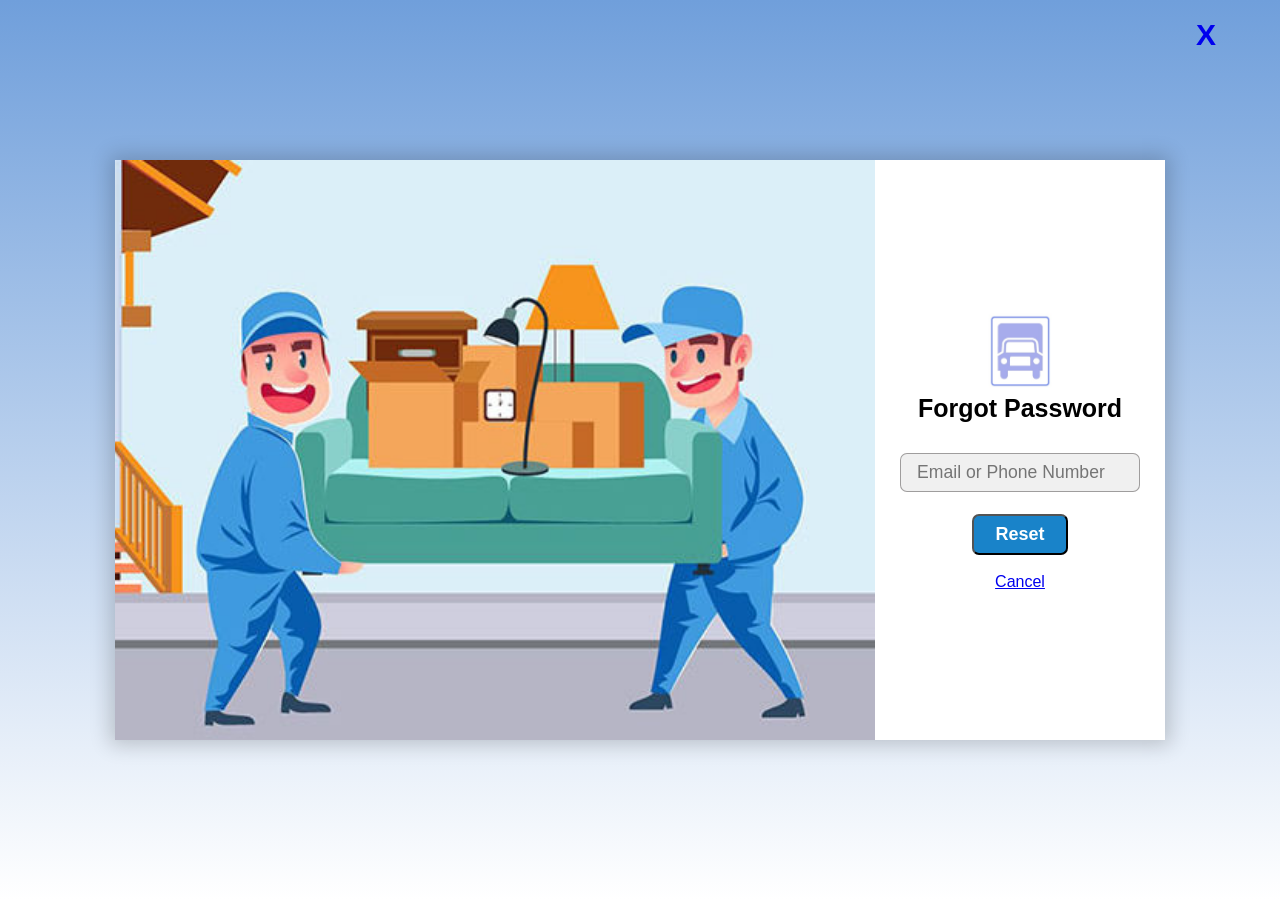
<file: HTML_CSS/Packers/forgot.html>
<!DOCTYPE html>
<html>
<head>
   <title>7PACKERS & MOVERS</title>
    <link rel="stylesheet" type="text/css" href="madhan.css">
    <link href="https://fonts.googleapis.com/css2?family=Quicksand:wght@300&display=swap" rel="stylesheet">
    <meta name="viewport" content="width=device-width, initial-scale=1.0,minimum-scale=1.0,maximum-scale=1.0">
	<link rel="icon" href="images/logo.jpg" />
</head>
<body>  
    <div class="container"> 
        <div class="logreg-box">
            <div class="login-left"></div>
            <div class="login-right">
                <a href="#"><label class="close">X</label></a>
                <img class = 'logo' src="logo.jpeg">
                <h2>Forgot Password</h2>
                <form>
                    <input type="text" class="field" placeholder="Email or Phone Number" required>
                    <button class="btn">Reset</button><br><br>
                    <a href="login.html">Cancel</a>
                </form>
            </div>
        </div>
    </div>
</body>
</html>
</file>
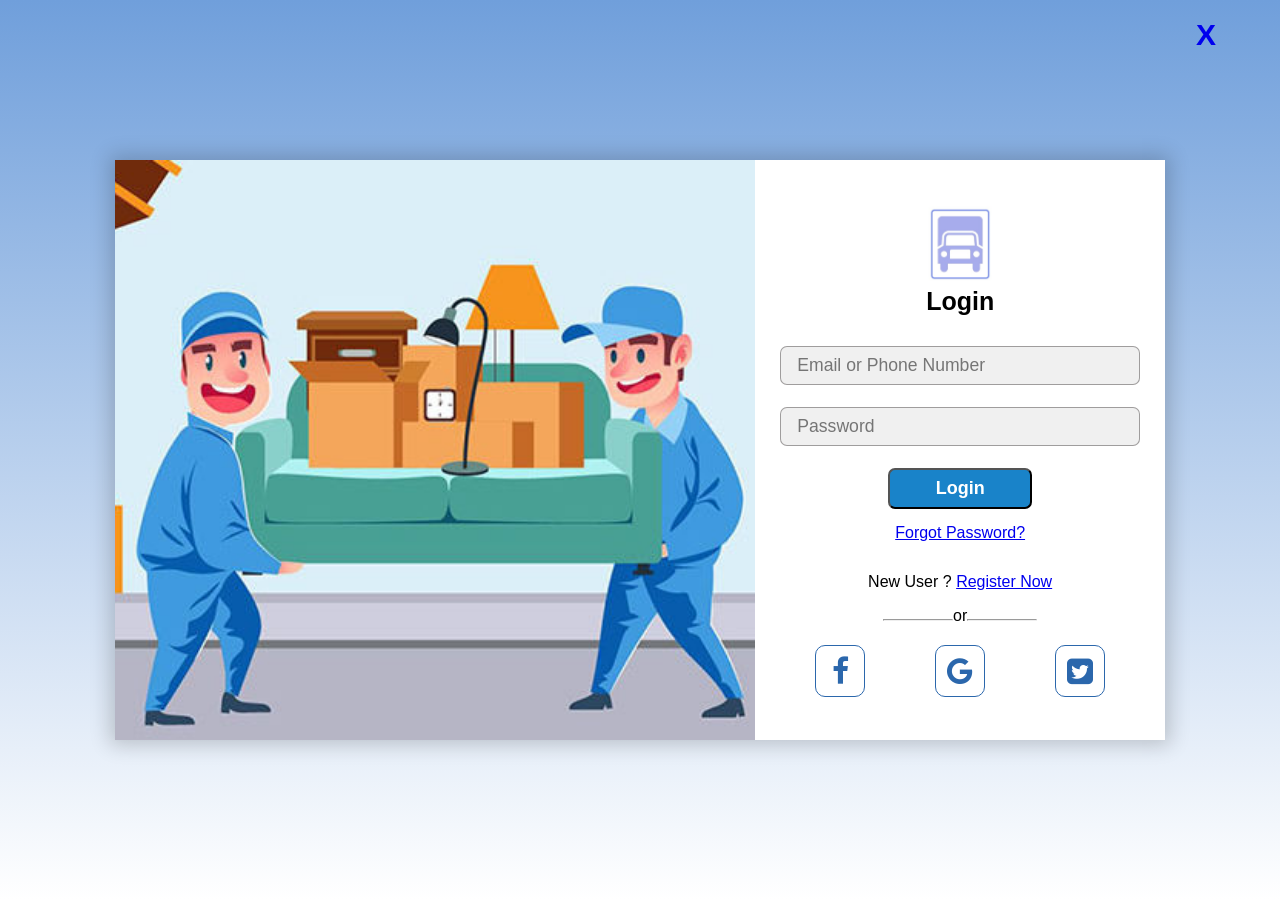
<file: HTML_CSS/Packers/login.html>
<!DOCTYPE html>
<html>
<head>
    <title>7PACKERS & MOVERS</title>
    <link rel="stylesheet" type="text/css" href="madhan.css">
    <link href="https://fonts.googleapis.com/css2?family=Quicksand:wght@300&display=swap" rel="stylesheet">
    <meta name="viewport" content="width=device-width, initial-scale=1.0,minimum-scale=1.0,maximum-scale=1.0">
	<link rel="icon" href="images/logo.jpg" />
    <link rel = "stylesheet" href = "https://cdnjs.cloudflare.com/ajax/libs/font-awesome/4.3.0/css/font-awesome.min.css">
    
</head>
<body>  
    <div class="container"> 
        <div class="logreg-box">
            <div class="login-left"></div>
            <div class="login-right">
                <a href="home.html"><label class="close">X</label></a>
                <img class = 'logo' src="logo.jpeg">
                <h2>Login</h2>
                <form action="booking.html">
                    <input type="text" class="field" placeholder="Email or Phone Number" required>
                    <input type="password" class="field" placeholder="Password" required>
                    <a href="final.html"><button class="btn">Login</button></a>
                    <a class='forgot' href="forgot.html">Forgot Password?</a>
                    <label class='signup'>New User ?
                        <a href="reg.html"> Register Now</a>
                    </label>
                </form>
                <hr><label>or</label><hr>
                <div class="social">
                    <i class="fa fa-facebook" aria-hidden="true"></i>
                    <i class="fa fa-google" aria-hidden="true"></i>
                    <i class="fa fa-twitter-square" aria-hidden="true"></i>
                </div>
            </div>
        </div>
    </div>
</body>
</html>
</file>
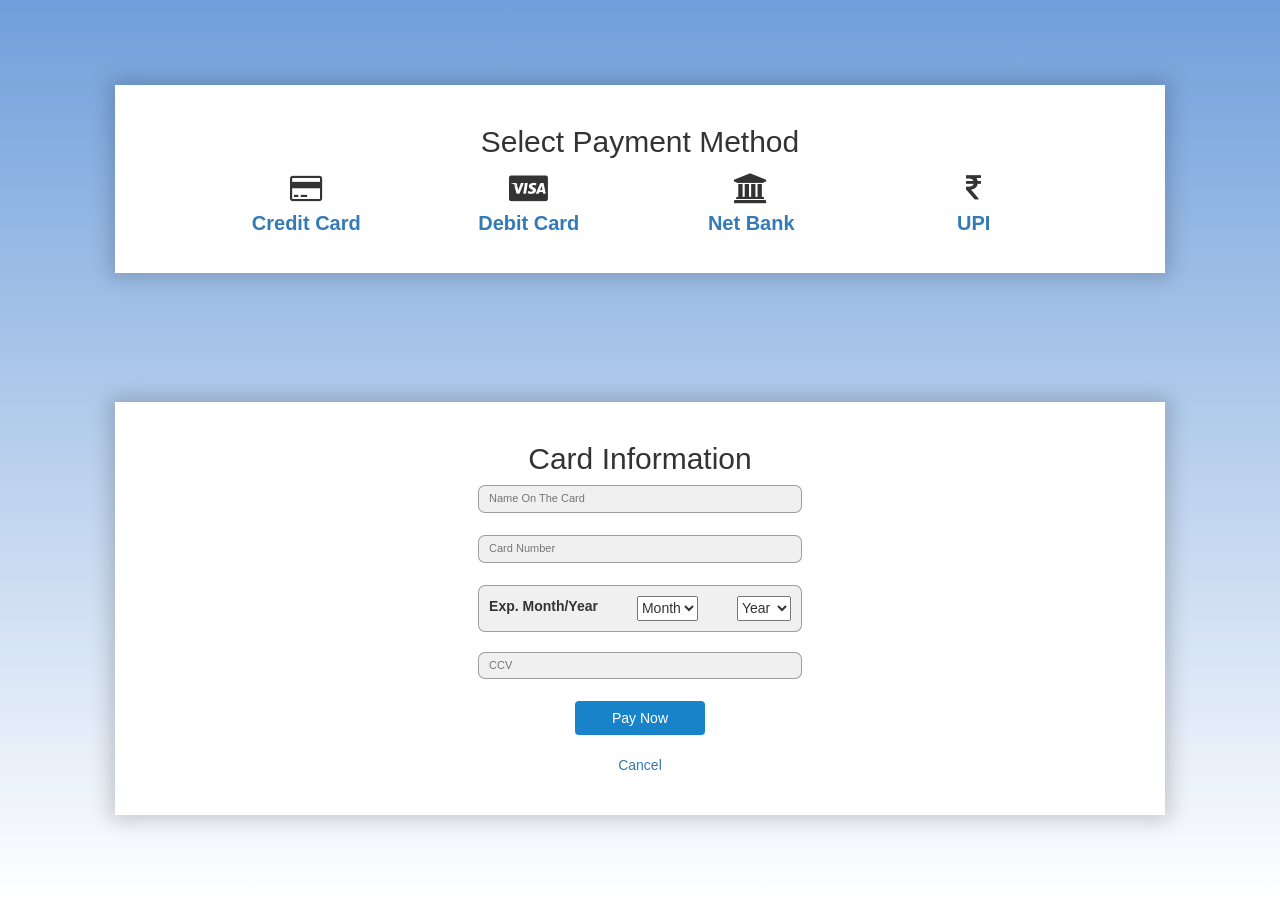
<file: HTML_CSS/Packers/payment.html>
<!DOCTYPE html>
<html>
<head>
    <title>7PACKERS & MOVERS</title>
    <link rel="stylesheet" type="text/css" href="madhan.css">
    <link href="https://fonts.googleapis.com/css2?family=Quicksand:wght@300&display=swap" rel="stylesheet">
    <meta name="viewport" content="width=device-width, initial-scale=1.0,minimum-scale=1.0,maximum-scale=1.0">
	<link rel="icon" href="images/logo.jpg" />
    <link rel = "stylesheet" href = "https://cdnjs.cloudflare.com/ajax/libs/font-awesome/4.3.0/css/font-awesome.min.css">
	<link rel="stylesheet" href="https://maxcdn.bootstrapcdn.com/bootstrap/3.3.5/css/bootstrap.min.css">
</head>
<body>  
    <div class="payment-container"> 
        <div class="pay-box">
            <h2>Select Payment Method</h2>
            <div class="method">
                <i class="fa fa-credit-card" aria-hidden="true"><label class="icon-text"><a href="#">Credit Card</a></label></i>
                <i class="fa fa-cc-visa" aria-hidden="true"><label class="icon-text"><a href="#">Debit Card</a></label></i>
                <i class="fa fa-university" aria-hidden="true"><label class="icon-text"><a href="#">Net Bank</a></label></i>
                <i class="fa fa-inr" aria-hidden="true"><label class="icon-text"><a href="#">UPI</a></label></i>
            </div>
        </div>

        <div class="pay-box">
            <div>
                <h2>Card Information</h2>
                <form action="final.html">
                    <input type="text" class="field" placeholder="Name On The Card" required>
                    <input type="text" class="field" placeholder="Card Number" required>
                    <div class='exp'>
                        <label>Exp. Month/Year</label>
                        <select>
                            <option selected disabled>Month</option>
                            <option>Jan</option>
                            <option>Feb</option>
                            <option>Mar</option>
                            <option>Apr</option>
                            <option>May</option>
                            <option>Jun</option>
                            <option>Jul</option>
                            <option>Aug</option>
                            <option>Sep</option>
                            <option>Oct</option>
                            <option>Nov</option>
                            <option>Dec</option>
                        </select>
                        <select>
                            <option selected disabled>Year</option>
                            <option>2021</option>
                            <option>2022</option>
                            <option>2023</option>
                            <option>2024</option>
                            <option>2025</option>
                            <option>2026</option>
                            <option>2027</option>
                            <option>2028</option>
                            <option>2029</option>
                            <option>2030</option>
                            <option>2031</option>
                            <option>2032</option>
                        </select>
                    </div>
                    <input type="password" class="field" placeholder="CCV" required>
                    <a href="final.html"><button class="btn">Pay Now</button></a>
                </form>
                <a class = 'cancel' href="booking.html"> Cancel</a>
            </div>
        </div>
    </div>
</body>
</html>
</file>
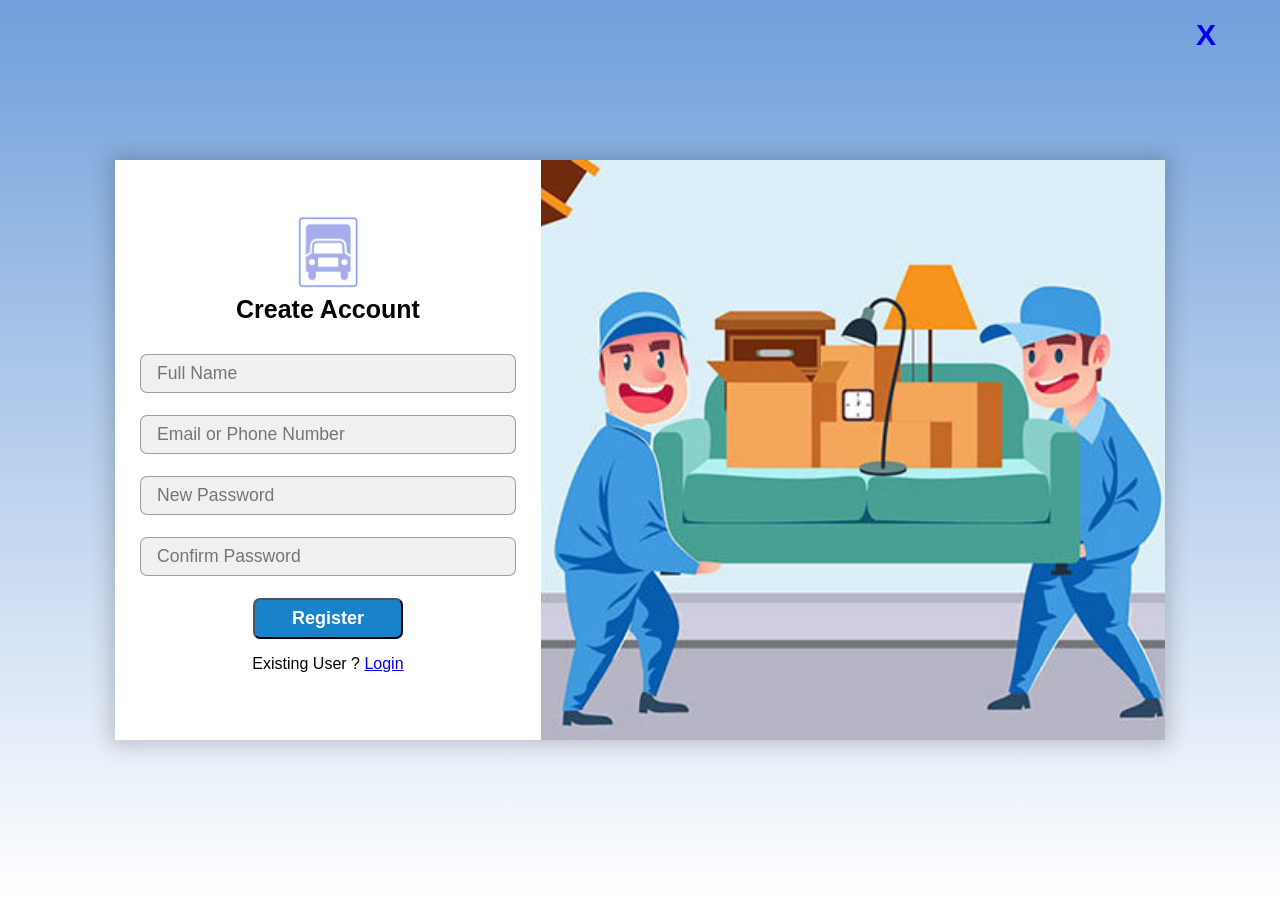
<file: HTML_CSS/Packers/reg.html>
<!DOCTYPE html>
<html>
<head>
    <title>7PACKERS & MOVERS</title>
	<link rel="icon" href="images/logo.jpg" />
    <link rel="stylesheet" type="text/css" href="madhan.css">
    <link href="https://fonts.googleapis.com/css2?family=Quicksand:wght@300&display=swap" rel="stylesheet">
    <meta name="viewport" content="width=device-width, initial-scale=1.0,minimum-scale=1.0,maximum-scale=1.0">
    <link rel = "stylesheet" href = "https://cdnjs.cloudflare.com/ajax/libs/font-awesome/4.3.0/css/font-awesome.min.css">
</head>
<body>  

    <div class="container"> 
        <div class="logreg-box">
            <div class="reg-left">
                <a href="#"><label class="close">X</label></a>
                <img class = 'logo' src="logo.jpeg">
                <h2>Create Account</h2>
                
				<form action="login.html">
                    <input type="text" class="field" placeholder="Full Name" required>
                    <input type="text" class="field" placeholder="Email or Phone Number" required>
                    <input type="password" class="field" placeholder="New Password" required>
                    <input type="password" class="field" placeholder="Confirm Password" required>
                    <a href="login.html"><button class="btn">Register</button></a>
                    <label class='login'>Existing User ?
                        <a href="login.html"> Login</a>
                    </label>
                </form>
            </div>
            <div class="reg-right">
                
            </div>
        </div>
    </div>
</body>
</html>
</file>
<file: HTML_CSS/Packers/madhan.css>
* {
    padding: 0;
    margin: 0;
    box-sizing: border-box;
    font-family:  sans-serif;
}

body {
    width:100%;
    height:100vh;
}
.logo{
    height: 80px;
}


.payment-container {
    position:relative;
    width: 100%;
    height: 100%;
    display: grid;
    justify-content: center;
    align-items:center;
    padding:20px 100px;
    background: linear-gradient(rgb(112, 159, 219),white);
    background-size:cover;

}

.exp{
    border: 1px solid rgba(114, 110, 110, 0.637);
    margin-bottom: 20px;
    display: flex;
    padding: 10px 10px;
    justify-content: space-between;
	background-color: rgba(230, 230, 230, 0.6);
    border-radius: 7px;
}

.pay-box{
    margin: 20px;
    padding: 20px;
    width: 1050px;
    display: grid;
    justify-content: center;
    align-items: center;
    text-align: center;
    background-color: #fff;
    box-shadow: 0px 0px 19px 5px rgba(0,0,0,0.19);

}
.method{
    width: 900px;
    padding: 5px;
    display: flex;
    justify-content: space-around;
}

.method i{
    width: 150px;
    font-size: 30px;
}`
.method a{
	text-decoration:none;
}
.icon-text{
    padding: 10PX;
    display: block;
    font-size: 20px;
    font-weight: bold;

}

.cancel{
    margin: 20px;
    display: block;
}

.pay{
    font-size: 16px;
    display: block;
}

.container {
    position:relative;
    width: 100%;
    height: 100%;
    display: flex;
    justify-content: center;
    align-items:center;
    padding: 20px 100px;
    background: linear-gradient(rgb(112, 159, 219),white);
    background-size:cover;

}

.logreg-box{
    width: 1050px;
    display: flex;
    justify-content: center;
    align-items: center;
    text-align: center;
    background-color: #fff;
    box-shadow: 0px 0px 19px 5px rgba(0,0,0,0.19);

}
.login-left{
    background:url("bg.jpg") no-repeat center;
    background-size:cover;
    width: 100%;
    height: 580px;

}

.login-right{
    padding: 25px 25px;

}
.reg-left{
    padding: 25px 25px;
    width: 65%;
}

.reg-right{
    background:url("bg.jpg") no-repeat center;
    background-size:cover;
    width: 100%;
    height: 580px;

}
.close{
    position: absolute;
    top: 2%;
    right: 5%;
    font-size: 30px;
    font-weight: bold;
}
.close:hover{
    color: red;
}

h2{
    position: relative;;
    padding-bottom:  0 0 10px;
    margin-bottom: 30px;
    font-size: 25px;
    font-weight: bold;
}
hr{
    display: inline-block;
    width: 70px;
}

.forgot{
    display: block;
    padding: 15px 5px;
    align-content: center;
    font-size: 1rem;
}

.signup,.login{
    font-size: 1rem;
    display: block;
    padding: 1rem;
}
.field{
	width: 100%;
	background-color: rgba(230, 230, 230, 0.6);
	padding: 0.5rem 1rem;
	font-size: 1.1rem;
	margin-bottom: 22px;
    border-radius: 7px;
	background-color: rgba(230, 230, 230, 0.6);
    border: 1px solid rgba(114, 110, 110, 0.637);
}

.field:hover{
	background-color: rgba(104, 102, 102, 0.253);
}

.field:focus{
    background-color: #fff;
    border-radius: 7px;


}

.btn{
	width: 40%;
	padding: 8px 10px;
	background-color: #1983c9;
	color: #fff;
	font-size: 18px;
    font-weight: bold;
	border-radius: 7px;
}

.btn:hover{
    background-color: #42a788;
}

.social{
    padding-top: 20px;
    display: flex;
    justify-content: space-around;
}

.social i{
    font-size: 30px;
    padding: 10px;
    width: 50px;
    color: rgb(43, 103, 172);
    border: 1px solid rgb(43, 103, 172);
    border-radius: 10px;
}
.fa:hover{
    color: #fff;
    background-color: rgb(122, 172, 219);
}


@media screen and (max-width: 1050px){
    .pay-box{
        width: 700px;
    }
    .method{
        width: 700px;
    }.method i{
        font-size: 30px;
    }
    .icon-text{
        padding: 10PX;
        display: block;
        font-size: 12px;
        font-weight: bold;
    }
	
}
@media screen and (max-width: 880px){
    .container{
        padding-top: 50px;
    }
	.logreg-box{
        width: 600px;
        display: grid;
	}
    .login-right{
        padding: 25px 50px;
    }
	.login-left{
        margin: 0;
		height: 150px;
        width: 600px;
	}
    .reg-left{
        width: 100%;
        padding: 25px 50px;
    }
    .reg-right{
        margin: 0;
		height: 150px;
    }
    .social i{
        margin: 10px;
    }
    .logo{
        display: none;
    }
}

@media screen and (max-width: 700px){
    .pay-box{
        width: 400px;
    }
    .method{
        width: 400px;
    }.method i{
        font-size: 20px;
    }
    .icon-text{
        padding: 10PX;
        display: block;
        font-size: 12px;
        font-weight: bold;
    }
    .logreg-box{
        width: 400px;
        display: grid;
	}
    .login-left{
        margin: 0;
		height: 150px;
        width: 100%;
	}
	.btn{
		width:100%;
	}
	
}

@media screen and (max-width: 400px){
    .pay-box{
        width: 350px;
    }
    .method{
        width: 350px;
    }
	.btn{
	width:100%
	}
    	
}
</file>
